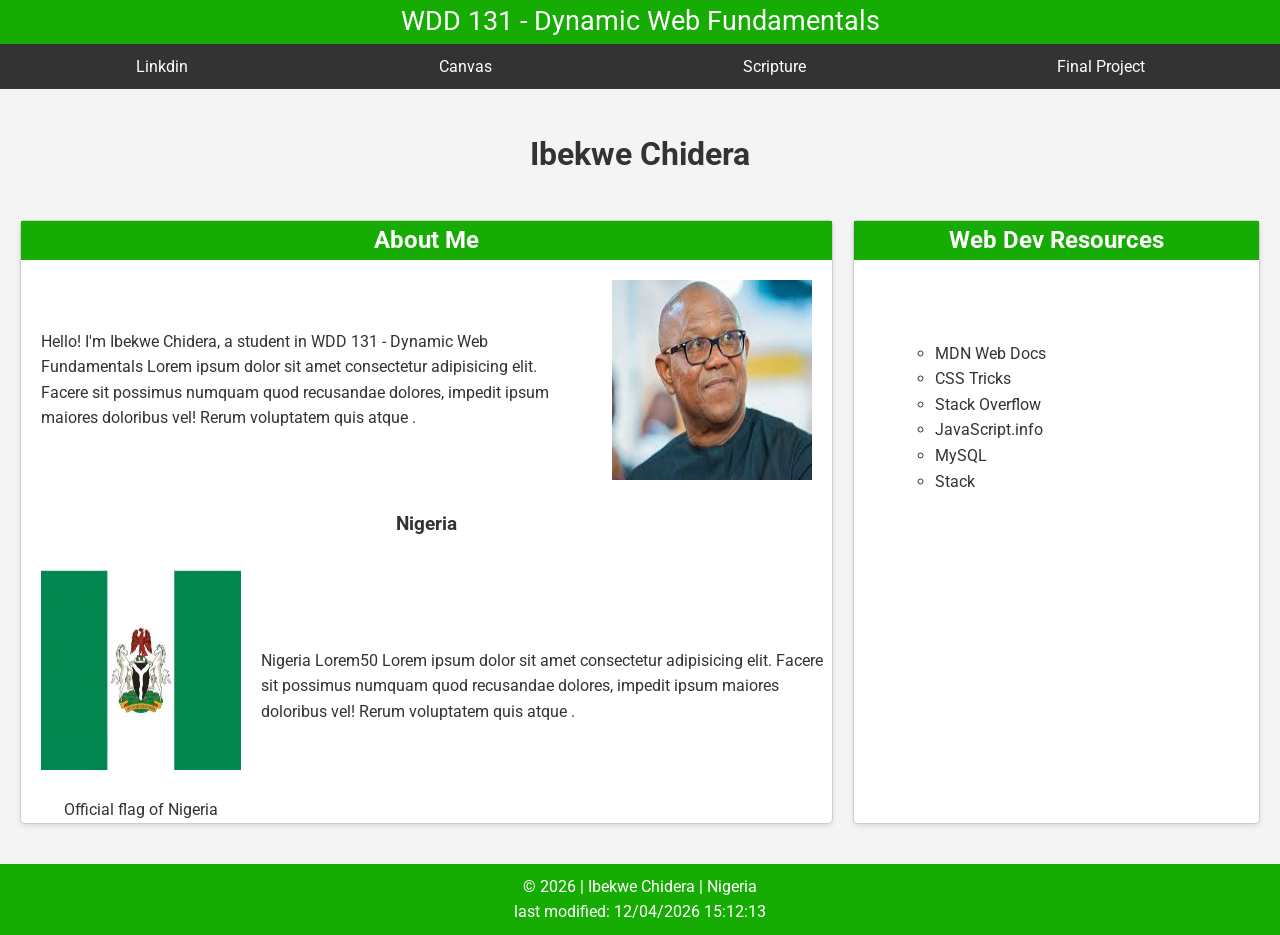
<file: index.html>
<!DOCTYPE html>
<html lang="en">
<head>
    <meta charset="UTF-8">
    <meta name="viewport" content="width=device-width, initial-scale=1.0">
    <meta name="description" content="WDD 131 – Dynamic Web Fundamentals with HTML, CSS, and JavaScript - Ibekwe Chidera - This is a sample homepage.">
    <meta name="author" content="Ibekwe Chidera Kizito">
    <link rel="stylesheet" href="styles/base.css">
    <link rel="preconnect" href="https://fonts.googleapis.com">
    <link rel="preconnect" href="https://fonts.gstatic.com" crossorigin>
    <link href="https://fonts.googleapis.com/css2?family=Roboto:wght@400;700&display=swap" rel="stylesheet">
    <script src="scripts/getdates.js" defer></script>
    <title>WDD 131 - Dynamic Web Fundamentals - Ibekwe Chidera</title>
</head>
<body>
     <header>
        <span id="course-title">WDD 131 - Dynamic Web Fundamentals</span>

         <!-- navigation -->
        <nav>
            <ul>
                <li><a href="https://www.linkedin.com">Linkdin</a></li>
                <li><a href="https://www.canvas.com">Canvas</a></li>
                <li><a href="https://www.scripture.com">Scripture</a></li>
                <li><a href="https://www.scripture.com">Final Project</a></li>
            </ul>
        </nav>
     </header>

    

        <main>
            <h1>Ibekwe Chidera</h1>
              <div class="card_area">
                 <section class="card">
                    <h2>About Me</h2>
                     <div class="about_area">
                       <p>Hello! I'm Ibekwe Chidera, a student in WDD 131 - Dynamic Web Fundamentals
                        Lorem ipsum dolor sit amet consectetur adipisicing elit. Facere sit possimus numquam 
                        quod recusandae dolores, impedit ipsum maiores doloribus vel! Rerum voluptatem quis atque
                         
                        .</p>

                        <img src="images/peterobi.jpg" alt="" >    
                     </div>

                     <h3> Nigeria</h3>

                     <div class="country_area">
                        <div class="img-area">
                         <img src="images/nigeria.jpg" alt="Nigeria"> 
                         <p>Official flag of Nigeria</p>
                        </div>
                       
                        <p>Nigeria Lorem50
                            Lorem ipsum dolor sit amet consectetur adipisicing elit. Facere sit possimus numquam 
                        quod recusandae dolores, impedit ipsum maiores doloribus vel! Rerum voluptatem quis atque
                        .</p>
                     </div>
                    
                </section>
                <section class="card">
                    <h2>Web Dev Resources</h2>
                    <ul class="resources">
                        <li><a href="https://developer.mozilla.org">MDN Web Docs</a></li>
                        <li><a href="https://css-tricks.com">CSS Tricks</a></li>
                        <li><a href="https://stackoverflow.com">Stack Overflow</a></li>
                        <li><a href="https://javascript.info">JavaScript.info</a></li>
                        <li><a href="https://stackoverflow.com">MySQL</a></li>
                        <li><a href="https://stackoverflow.com">Stack </a></li>
                    </ul>
                </section>
            </div>  
        </main>

        <!-- footer -->
         <footer>
            <p>&copy; <span id="current-year">2026</span> | Ibekwe Chidera | Nigeria</p>
            <p>last modified: <span id="last-modified">2026-06-15</span></p>
        </footer>
</body>
</html>
</file>
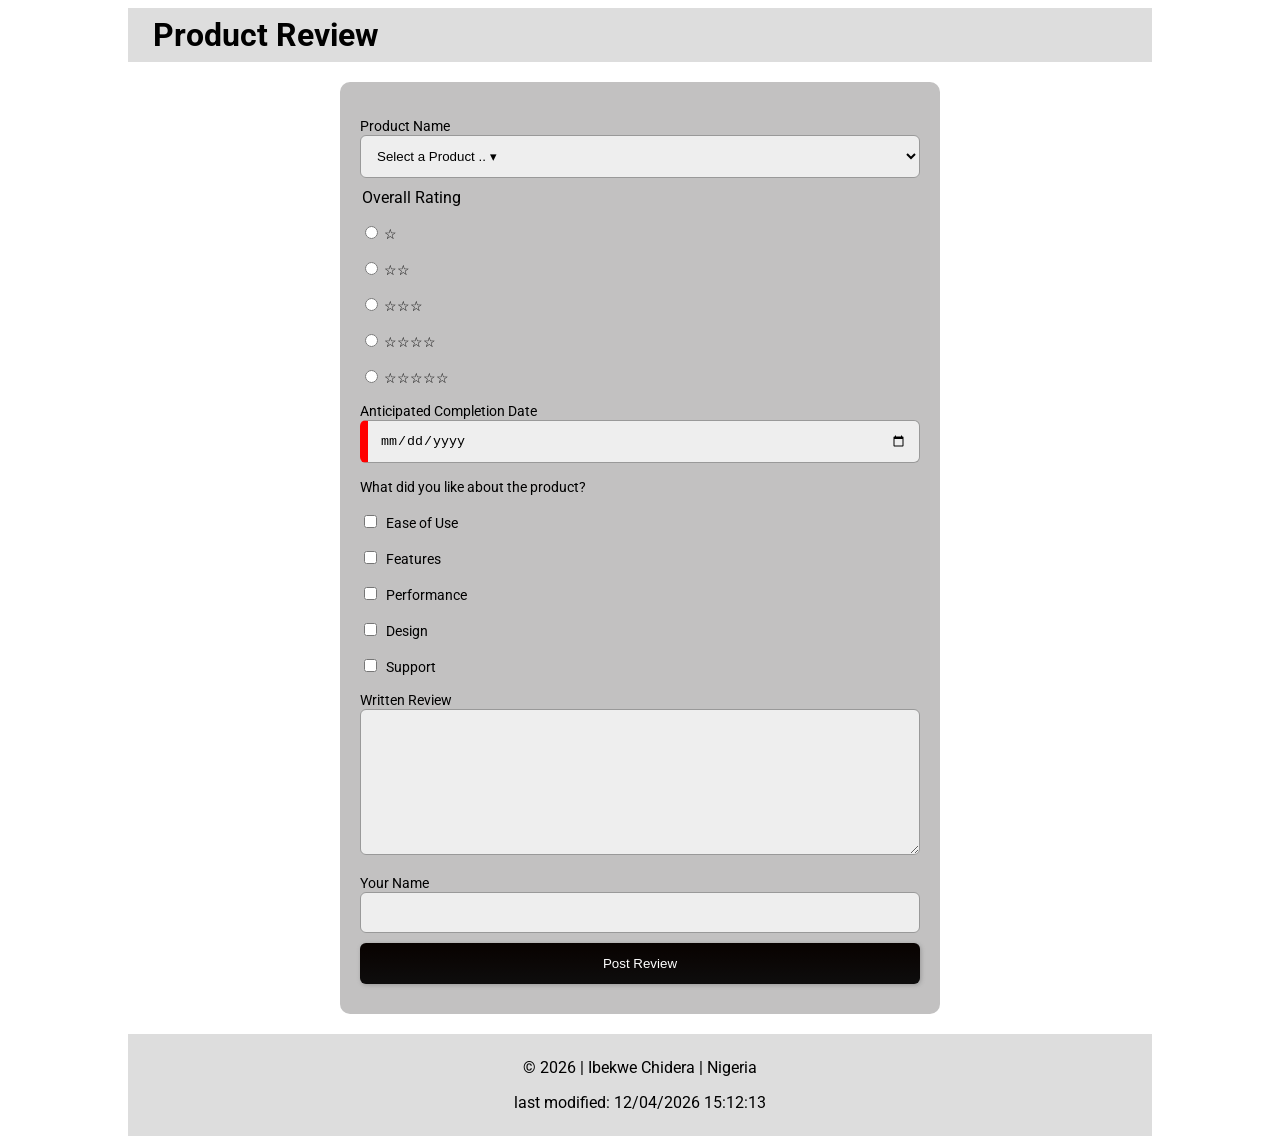
<file: form.html>
<!doctype html>
<html lang="en">

<head>
    <meta charset="UTF-8">
    <meta name="viewport" content="width=device-width, initial-scale=1.0">
    <meta name="description"
        content="WDD 131 – Dynamic form with HTML, CSS, and JavaScript - Ibekwe Chidera - This is a sample homepage.">
    <meta name="author" content="Ibekwe Chidera Kizito">
    <link href="styles/form.css" rel="stylesheet">
    <link rel="preconnect" href="https://fonts.googleapis.com">
    <link rel="preconnect" href="https://fonts.gstatic.com" crossorigin>
    <link href="https://fonts.googleapis.com/css2?family=Roboto:wght@400;700&display=swap" rel="stylesheet">
    <script src="scripts/form.js" defer></script>
    <title>WDD 131 - Dynamic form - Ibekwe Chidera</title>
    
</head>

<body>
    <!-- HEADER HERE -->
    <header>
        <h1>Product Review</h1>
    </header>

    <!-- CONTENT HERE -->
    <main>
        <form action="review.html" method="get" class="wf1">


            <div class="select-area">
                <label for="product">Product Name</label>
                <select name="product" id="product" required>
                    <option value="" disabled selected>Select a Product .. &#9662; </option>
                </select>
            </div>
            <!-- overall rating -->
            <div>
                <fieldset>
                    <legend>Overall Rating</legend>
                    <label for="star1"> <input type="radio" name="rating" value="1" id="star1" required>&star;</label>
                    <label for="star2"> <input type="radio" name="rating" value="2" id="star2" required>&star;&star;</label>
                    <label for="star3"> <input type="radio" name="rating" value="3" id="star3"
                            required>&star;&star;&star;</label>
                    <label for="star4"> <input type="radio" name="rating" value="4" id="star4"
                            required>&star;&star;&star;&star;</label>
                    <label for="star5"> <input type="radio" name="rating" value="5" id="star5"
                            required>&star;&star;&star;&star;&star;</label>
                </fieldset>
            </div>
            <!-- Date -->
            <div class="date">
                <label for="completeDate">Anticipated Completion Date</label>
                <input type="date" name="completeDate" id="completeDate" required>
            </div>

            <!-- Checkbox area -->
            <div class="checkbox-area">
                <label for="like1">What did you like about the product?</label>
                <label for="like1"> <input type="checkbox" name="like" value="1" id="like1"> Ease of Use</label>
                <label for="like2"> <input type="checkbox" name="like" value="2" id="like2"> Features</label>
                <label for="like3"> <input type="checkbox" name="like" value="3" id="like3"> Performance</label>
                <label for="like4"> <input type="checkbox" name="like" value="4" id="like4"> Design</label>
                <label for="like5"> <input type="checkbox" name="like" value="5" id="like5"> Support</label>
            </div>
            <!-- Textarea area -->
            <div class="textarea-area">
                <label for="comments">Written Review</label>
                <textarea name="comments" id="comments"  rows="8" ></textarea>
            </div>

            <!-- user name -->
            <div class="user-name">
                <label for="userName">Your Name</label>
                <input type="text" name="userName" id="userName" >
            </div>
            <!-- submit button -->
            <input type="submit" value="Post Review" class="submit-btn">


        </form>
    </main>

    <!-- footer -->
    <footer>
        <p>&copy; <span id="current-year">2026</span> | Ibekwe Chidera | Nigeria</p>
        <p>last modified: <span id="last-modified">2026-06-15</span></p>
    </footer>
</body>

</html>
</file>
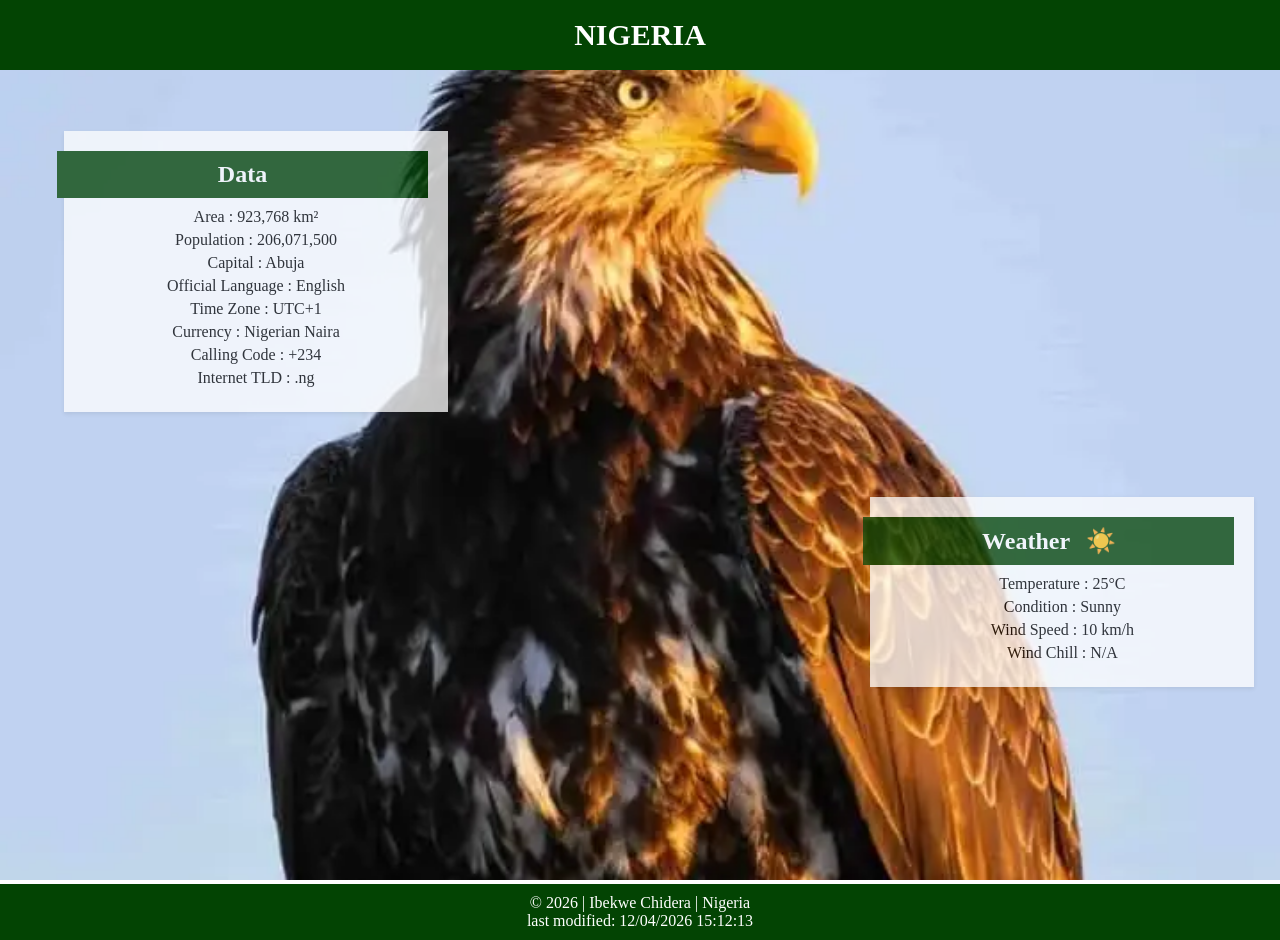
<file: place.html>
<!DOCTYPE html>
<html lang="en">
<head>
    <meta charset="UTF-8">
    <meta name="viewport" content="width=device-width, initial-scale=1.0">
    <meta name="description" content="WDD 131 – Dynamic Web Fundamentals with HTML, CSS, and JavaScript - Ibekwe Chidera - This is a place homepage.">
    <meta name="author" content="Ibekwe Chidera Kizito">
    <link rel="stylesheet" href="styles/place.css">
    <link rel="preconnect" href="https://fonts.googleapis.com">
    <link rel="preconnect" href="https://fonts.gstatic.com" crossorigin>
    <link href="https://fonts.googleapis.com/css2?family=Roboto:wght@400;700&display=swap" rel="stylesheet">
    <script src="scripts/place.js" defer></script>
    <title>WDD 131 - Places - Ibekwe Chidera</title>
</head>
<body>
    <!-- Place title  -->
    <header> 
        <span>NIGERIA</span>      
    </header>

    <!-- large image container with content card -->
    <main>
        <div class="image-container">
            <img src="images/neweagle.webp" alt="eagle" class="hero" 
            srcset="images/neweagle.webp 480w,
                    images/neweagle.webp 760w,
                   images/neweagle.webp 1000w" sizes="100vw">
              <div class="content-area"> 
                    <div class="content-card">
                        <h2 class="content-title">Data</h2>
                      <ul>
                        <li>Area : 923,768 km²</li>
                        <li>Population : 206,071,500</li>
                        <li>Capital : Abuja</li>
                        <li>Official Language : English</li>
                        <li>Time Zone : UTC+1</li>
                        <li>Currency : Nigerian Naira</li>
                        <li>Calling Code : +234</li>
                        <li>Internet TLD : .ng</li>
                      </ul>
                    </div>
                
                    <div class="content-card-2">
                        <h1 class="content-title">Weather  </h1>
                        <svg xmlns="http://www.w3.org/2000/svg" height="48px" viewBox="0 -960 960 960" width="48px" fill="#FFFF55"><path d="M490-286q81 0 138-57t57-138q0-81-57-138t-138-57q-20 0-40 4.5T411-658q52 24 83 72t31 105q0 57-31 105t-83 73q19 8 39 12.5t40 4.5Zm-9 257L346-160H160v-186L26-480l134-134v-186h186l135-134 133 134h186v186l134 134-134 134v186H614L481-29Zm0-84 108-107h151v-151l109-109-109-109v-151H589L481-849 371-740H220v151L111-480l109 109v151h150l111 107Zm0-368Z"/></svg>
                       <ul>
                        <li>Temperature : 25°C</li>
                        <li>Condition : Sunny</li>
                        <li>Wind Speed : 10 km/h</li>
                        <li >Wind Chill : <span id="windchill">  20°C</span></li>
                      </ul>
                    </div>
              </div>
        </div>
    </main>

   <!-- footer -->
         <footer>
            <p>&copy; <span id="current-year">2026</span> | Ibekwe Chidera | Nigeria</p>
            <p>last modified: <span id="last-modified">2026-06-15</span></p>
        </footer>
</body>
</html>
</file>
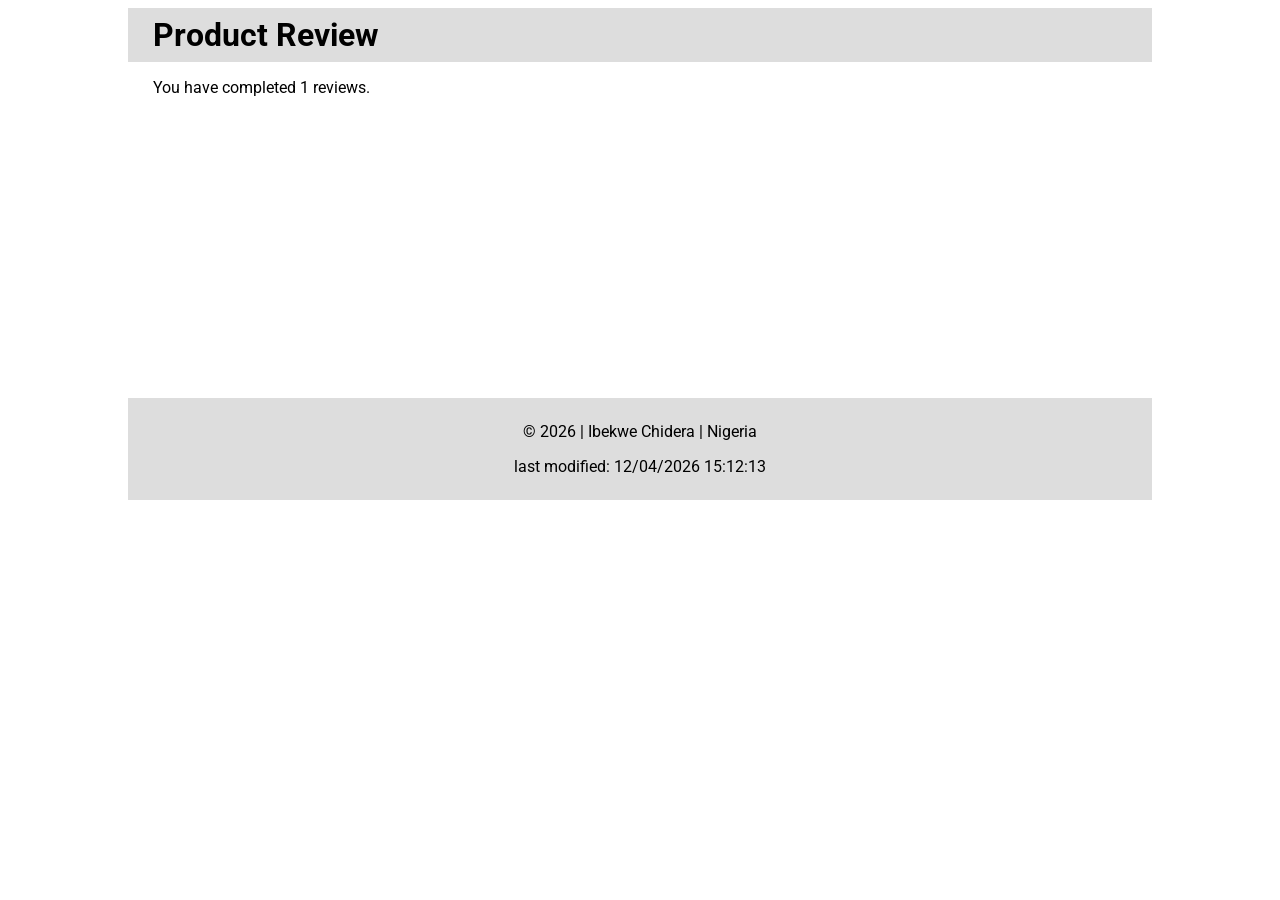
<file: review.html>
<!doctype html>
<html lang="en">

<head>
    <meta charset="UTF-8">
    <meta name="viewport" content="width=device-width, initial-scale=1.0">
    <meta name="description"
        content="WDD 131 – review form with HTML, CSS, and JavaScript - Ibekwe Chidera - This is a sample homepage.">
    <meta name="author" content="Ibekwe Chidera Kizito">
    <link rel="preconnect" href="https://fonts.googleapis.com">
    <link rel="preconnect" href="https://fonts.gstatic.com" crossorigin>
    <link href="https://fonts.googleapis.com/css2?family=Roboto:wght@400;700&display=swap" rel="stylesheet">
    <script src="scripts/form.js" defer></script>
    <title>WDD 131 - review form - Ibekwe Chidera</title>
    <link href="styles/form.css" rel="stylesheet">

</head>

<body>
    <!-- HEADER HERE -->
    <header>
        <h1>Product Review</h1>
    </header>

    <!-- CONTENT HERE -->
    <main>
        <p>You have completed
            <span id="reviewCount"></span>
            reviews.
        </p>
    </main>

    <!-- footer -->
    <footer>
        <p>&copy; <span id="current-year">2026</span> | Ibekwe Chidera | Nigeria</p>
        <p>last modified: <span id="last-modified">2026-06-15</span></p>
    </footer>
</body>

</html>
</file>
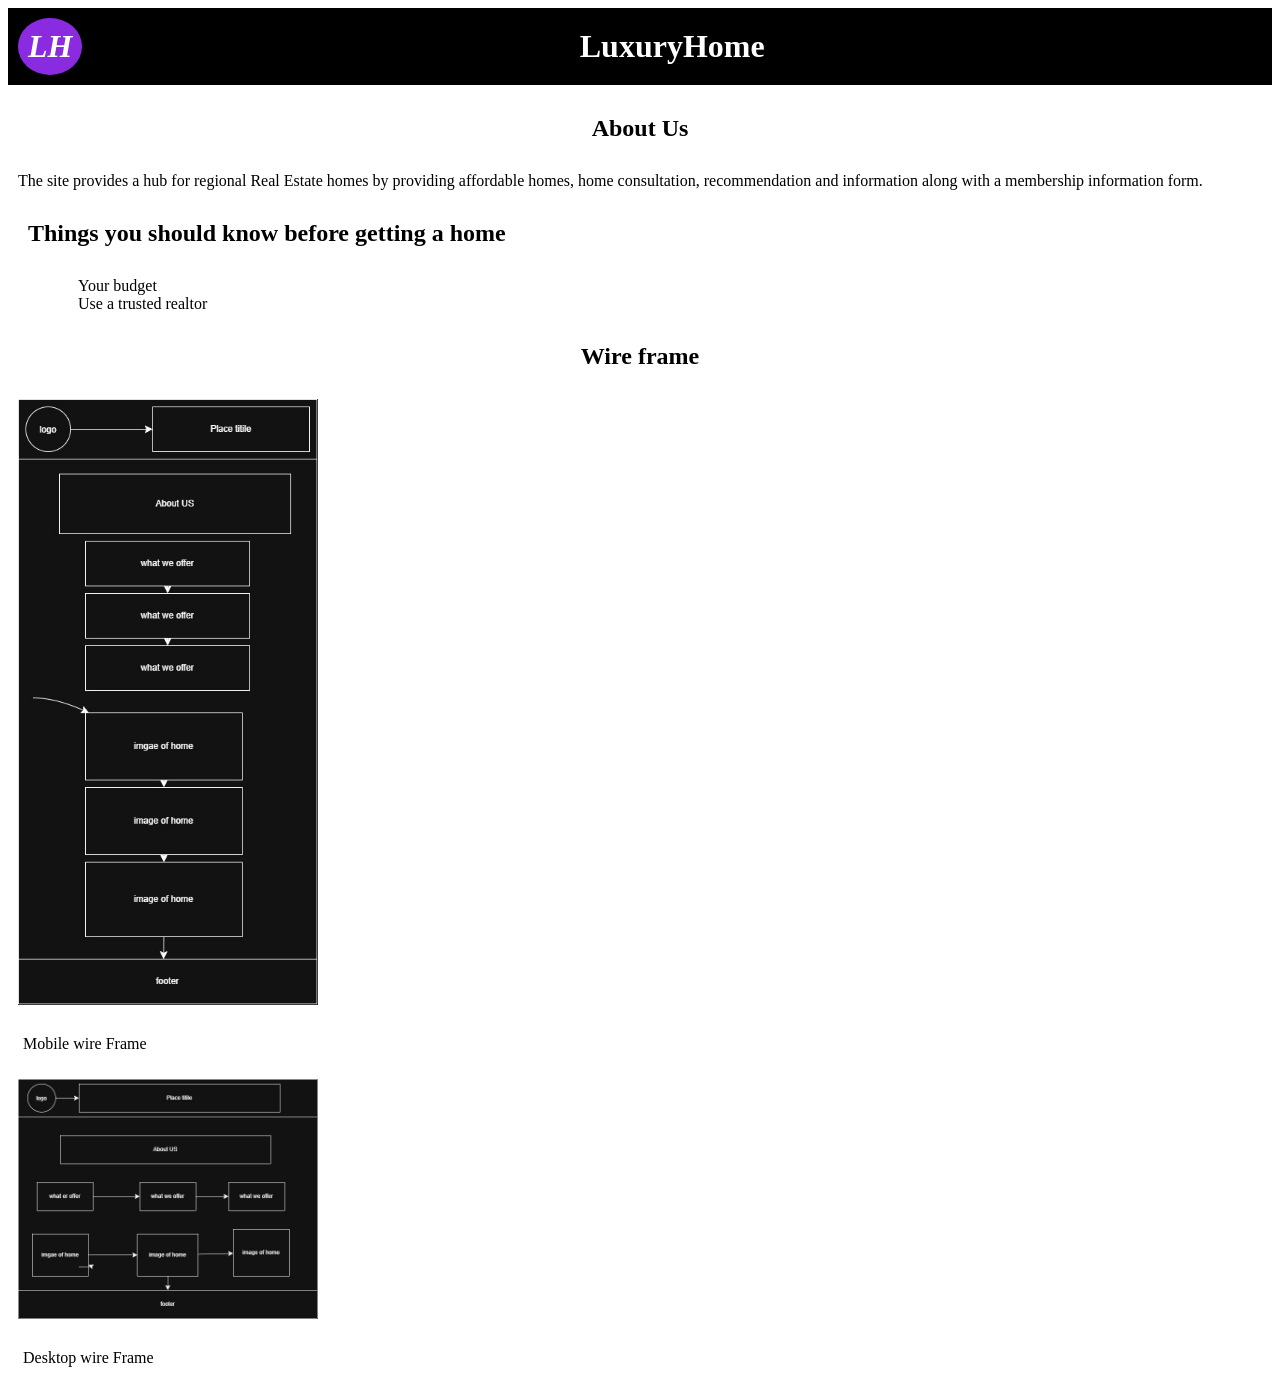
<file: siteplan.html>
<!DOCTYPE html>
<html lang="en">

<head>
    <meta charset="UTF-8">
    <meta name="viewport" content="width=device-width, initial-scale=1.0">
    <meta name="description"
        content="WDD 131 – Dynamic Web Fundamentals with HTML, CSS, and JavaScript - Ibekwe Chidera - This is a temple homepage.">
    <meta name="author" content="Ibekwe Chidera Kizito">
    <link rel="stylesheet" href="styles/siteplan.css">
    <link rel="preconnect" href="https://fonts.googleapis.com">
    <link rel="preconnect" href="https://fonts.gstatic.com" crossorigin>
    <link href="https://fonts.googleapis.com/css2?family=Roboto:wght@400;700&display=swap" rel="stylesheet">
    <script src="scripts/filtered-temples.js" defer></script>
    <title>WDD 131 - Siteplan - Ibekwe Chidera</title>
</head>

<body>
    <header>
        <span class="logo">LH</span>
        <h1 class="">LuxuryHome</h1>
    </header>

    <main>
        <!-- site descriptton -->
        <h2>About Us</h2>
        <p>The site provides a hub for regional Real Estate homes by providing
            affordable homes, home consultation, recommendation and
            information along with a membership information form. </p>

        <section>
            <h2>Things you should know before getting a home</h2>
            <ul>
                <li>Your budget</li>
                <li>Use a trusted realtor</li>
                
            </ul>
        </section>


        <!-- IMAGE WIRE FRAME -->
        <div class=" image-area">
            <h2>Wire frame </h2>
            <img src="project/images/mobileview.jpg" alt="">
            <p>Mobile wire Frame</p>
            <img src="project/images/desktopview.jpg" alt="">
            <p>Desktop wire Frame</p>

        </div>

    </main>

</body>

</html>
</file>
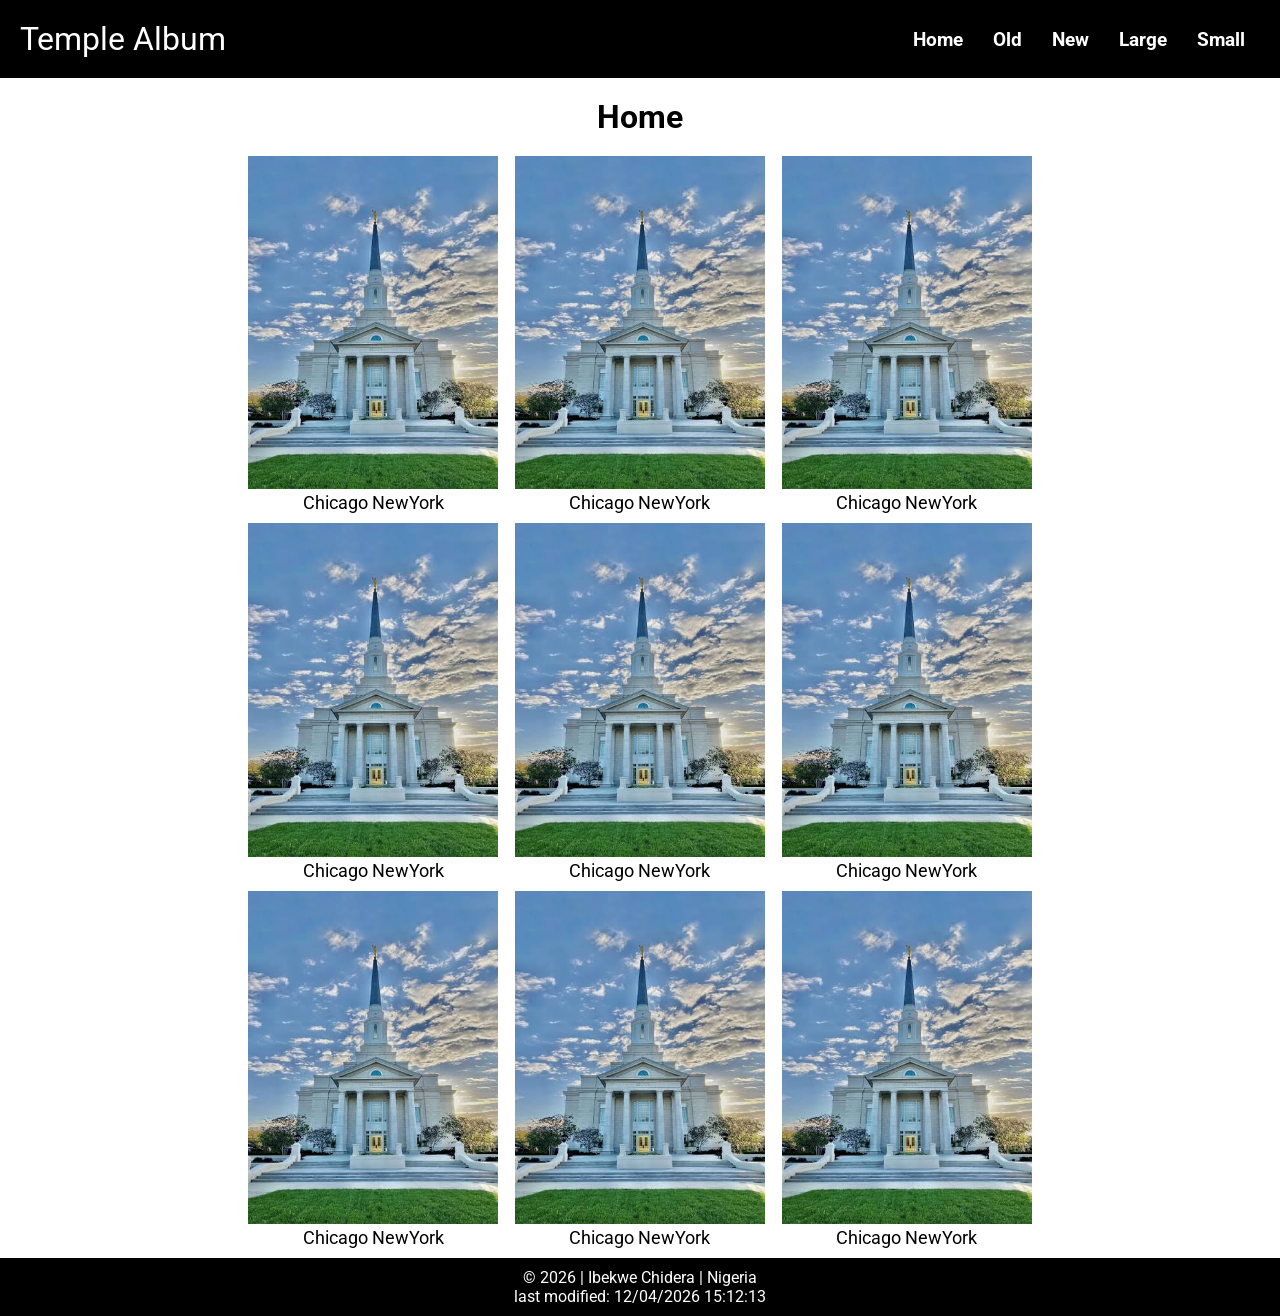
<file: temples.html>
<!DOCTYPE html>
<html lang="en">
<head>
    <meta charset="UTF-8">
    <meta name="viewport" content="width=device-width, initial-scale=1.0">
    <meta name="description" content="WDD 131 – Dynamic Web Fundamentals with HTML, CSS, and JavaScript - Ibekwe Chidera - This is a temple homepage.">
    <meta name="author" content="Ibekwe Chidera Kizito">
    <link rel="stylesheet" href="styles/temples.css">
    <link rel="stylesheet" href="styles/temples-large.css">
    <link rel="preconnect" href="https://fonts.googleapis.com">
    <link rel="preconnect" href="https://fonts.gstatic.com" crossorigin>
    <link href="https://fonts.googleapis.com/css2?family=Roboto:wght@400;700&display=swap" rel="stylesheet">
    <script src="scripts/temples.js" defer></script>
    <title>WDD 131 - Temples - Ibekwe Chidera</title>
</head>
<body>
    <header> 
        <span>Temple Album</span>
           <a id="menu" href="#"> &#9776;</a>
            <nav>
                <a href="index.html">Home</a>
                <a href="temples.html">Old</a>
                <a href="https://www.linkedin.com">New </a>
                <a href="https://www.canvas.com">Large</a>
                <a href="https://www.scripture.com">Small</a>
            </nav>
    </header>

    <!-- main content -->
     <main>
        <h1>Home</h1>

        <div class="image_area">
            <figure>
               <img src="images/temple.jpg" alt="Temple 1">
               <figcaption>Chicago NewYork</figcaption>
            </figure>
            <figure>
               <img src="images/temple.jpg" alt="Temple 1">
               <figcaption>Chicago NewYork</figcaption>
            </figure>
            <figure>
               <img src="images/temple.jpg" alt="Temple 1">
               <figcaption>Chicago NewYork</figcaption>
            </figure>
            <figure>
               <img src="images/temple.jpg" alt="Temple 1">
               <figcaption>Chicago NewYork</figcaption>
            </figure>
            <figure>
               <img src="images/temple.jpg" alt="Temple 1">
               <figcaption>Chicago NewYork</figcaption>
            </figure>
            <figure>
               <img src="images/temple.jpg" alt="Temple 1">
               <figcaption>Chicago NewYork</figcaption>
            </figure>
            <figure>
               <img src="images/temple.jpg" alt="Temple 1">
               <figcaption>Chicago NewYork</figcaption>
            </figure>
            <figure>
               <img src="images/temple.jpg" alt="Temple 1">
               <figcaption>Chicago NewYork</figcaption>
            </figure>
            <figure>
               <img src="images/temple.jpg" alt="Temple 1">
               <figcaption>Chicago NewYork</figcaption>
            </figure>
        </div>
     </main>

      <!-- footer -->
         <footer>
            <p>&copy; <span id="current-year">2026</span> | Ibekwe Chidera | Nigeria</p>
            <p>last modified: <span id="last-modified">2026-06-15</span></p>
        </footer>
</body>
</html>
</file>
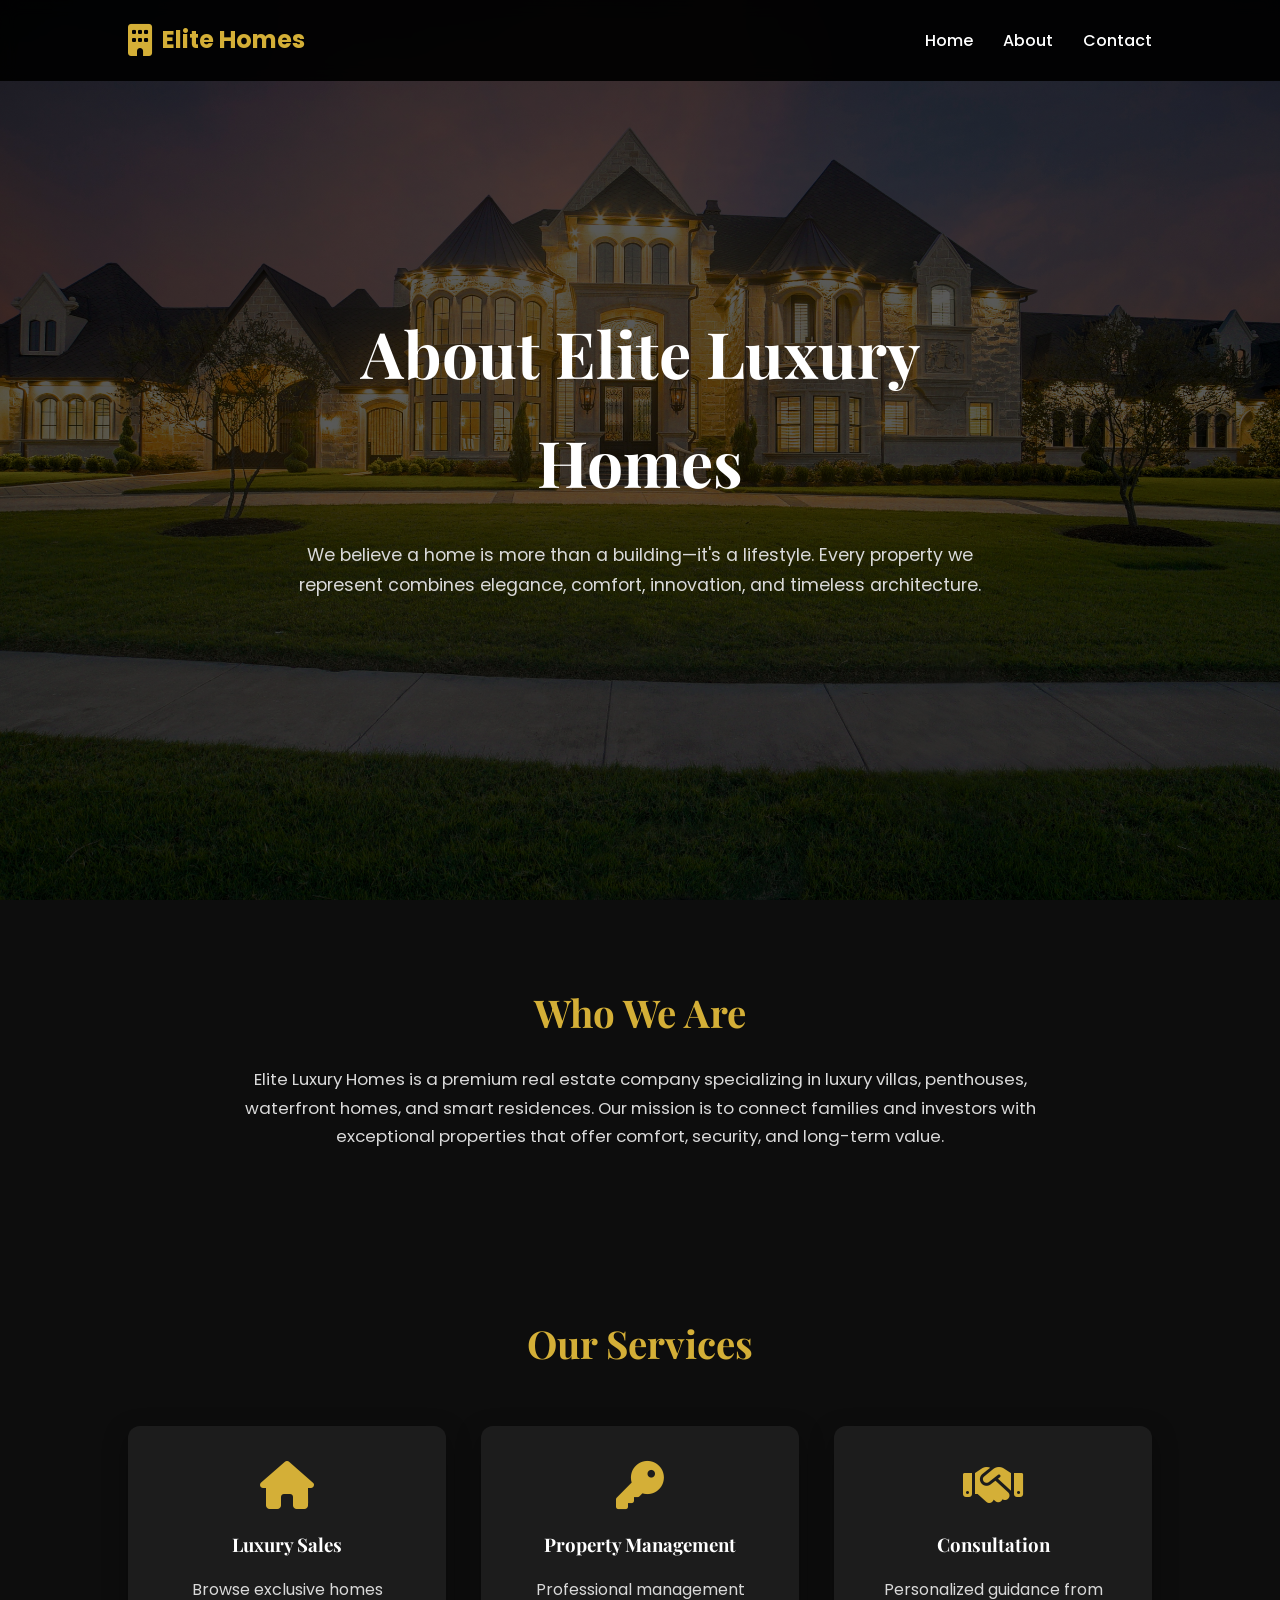
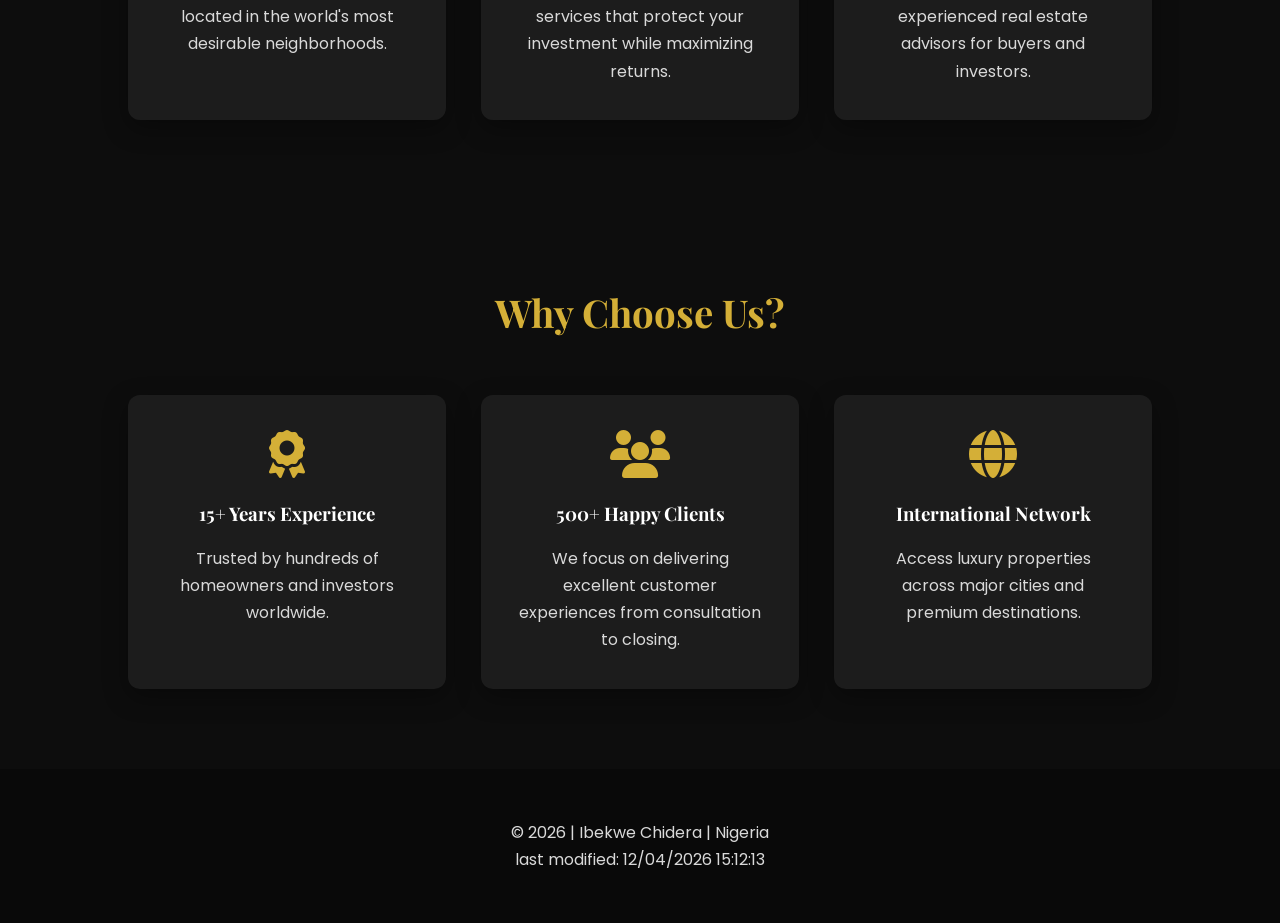
<file: project/about.html>
<!DOCTYPE html>
<html lang="en">

<head>
    <meta charset="UTF-8">
    <meta name="viewport" content="width=device-width, initial-scale=1.0">
    <meta name="description"
        content="Elite Luxury Homes - Experience elegant living with our premium luxury homes - Ibekwe Chidera Kizito">
    <meta name="author" content="Ibekwe Chidera Kizito">
    <title> WDD 131 - About Elite Luxury Homes - Ibekwe Chidera Kizito</title>
    <!-- Google Fonts -->
    <link rel="preconnect" href="https://fonts.googleapis.com">
    <link rel="preconnect" href="https://fonts.gstatic.com" crossorigin>
    <link
        href="https://fonts.googleapis.com/css2?family=Playfair+Display:wght@600;700&family=Poppins:wght@300;400;500;600&display=swap"
        rel="stylesheet">
    <!-- CSS -->
    <link rel="stylesheet" href="luxury.css">
    <!-- Font Awesome -->
    <link rel="stylesheet" href="https://cdnjs.cloudflare.com/ajax/libs/font-awesome/6.7.1/css/all.min.css">
</head>

<body>

  <header>
        <nav class="navbar">

                <div class="logo">
                    <i class="fa-solid fa-building"></i>
                    <span>Elite Homes</span>
                </div>

                <div class="hamburger" id="hamburger">
                    <i class="fa-solid fa-bars"></i>
                </div>

                <ul class="nav-links" id="navLinks">

                    <li><a href="luxury.html">Home</a></li>

                    <li><a href="about.html">About</a></li>

                    <li><a href="contact.html">Contact</a></li>

                </ul>

            </nav>
    </header>

    <main>

        <section class="hero">

            <div class="hero-content">

                <h1>About Elite Luxury Homes</h1>

                <p>
                    We believe a home is more than a building—it's a lifestyle.
                    Every property we represent combines elegance, comfort,
                    innovation, and timeless architecture.
                </p>

            </div>

        </section>

        <section class="about">

            <h2>Who We Are</h2>

            <p>

                Elite Luxury Homes is a premium real estate company specializing in
                luxury villas, penthouses, waterfront homes, and smart residences.
                Our mission is to connect families and investors with exceptional
                properties that offer comfort, security, and long-term value.

            </p>

        </section>

        <section class="services">

            <h2>Our Services</h2>

            <div class="service-container">

                <article class="card">

                    <i class="fa-solid fa-house"></i>

                    <h3>Luxury Sales</h3>

                    <p>

                        Browse exclusive homes located in the world's most desirable
                        neighborhoods.

                    </p>

                </article>

                <article class="card">

                    <i class="fa-solid fa-key"></i>

                    <h3>Property Management</h3>

                    <p>

                        Professional management services that protect your investment
                        while maximizing returns.

                    </p>

                </article>

                <article class="card">

                    <i class="fa-solid fa-handshake"></i>

                    <h3>Consultation</h3>

                    <p>

                        Personalized guidance from experienced real estate advisors
                        for buyers and investors.

                    </p>

                </article>

            </div>

        </section>

        <section class="services">

            <h2>Why Choose Us?</h2>

            <div class="service-container">

                <article class="card">

                    <i class="fa-solid fa-award"></i>

                    <h3>15+ Years Experience</h3>

                    <p>

                        Trusted by hundreds of homeowners and investors worldwide.

                    </p>

                </article>

                <article class="card">

                    <i class="fa-solid fa-users"></i>

                    <h3>500+ Happy Clients</h3>

                    <p>

                        We focus on delivering excellent customer experiences from
                        consultation to closing.

                    </p>

                </article>

                <article class="card">

                    <i class="fa-solid fa-globe"></i>

                    <h3>International Network</h3>

                    <p>

                        Access luxury properties across major cities and premium
                        destinations.

                    </p>

                </article>

            </div>

        </section>



    </main>

    <footer>
        <p>&copy; <span id="current-year">2026</span> | Ibekwe Chidera | Nigeria</p>
        <p>last modified: <span id="last-modified">2026-06-18</span></p>
    </footer>


    <script src="script.js"></script>

</body>

</html>
</file>
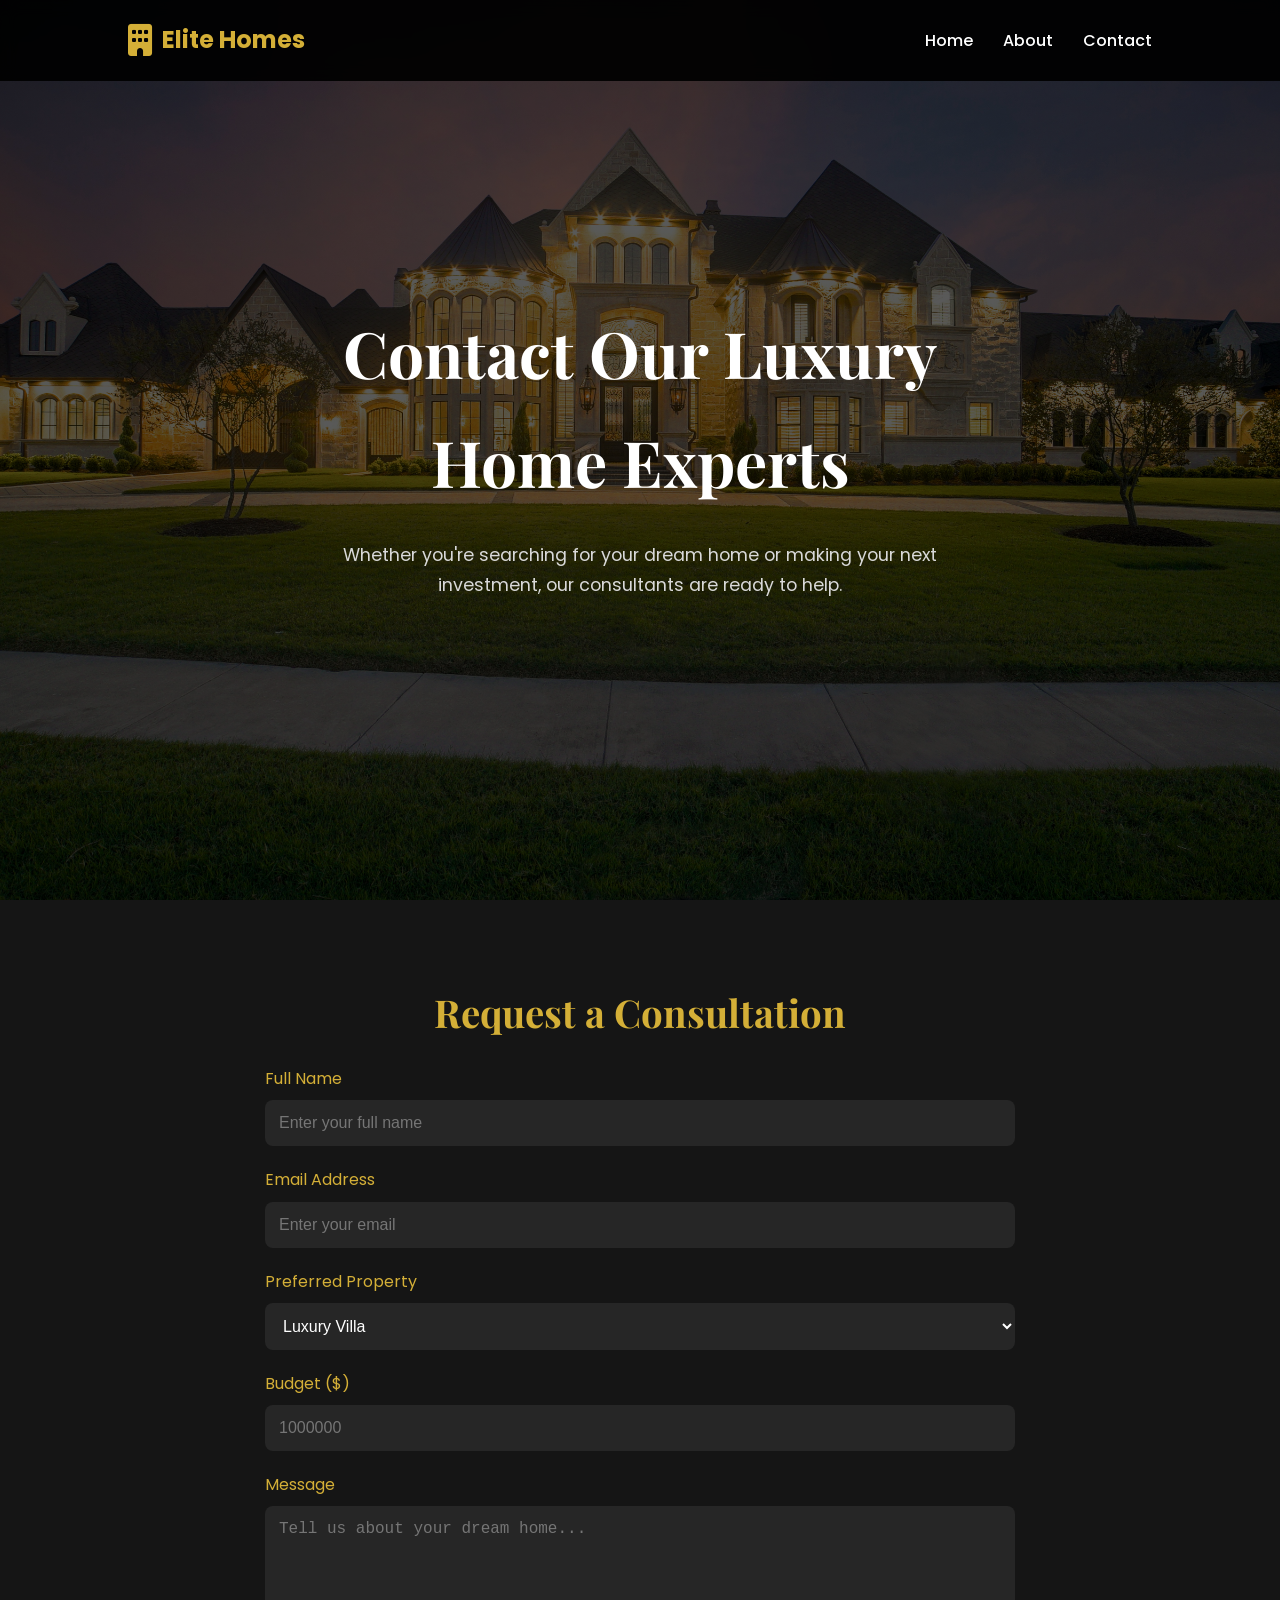
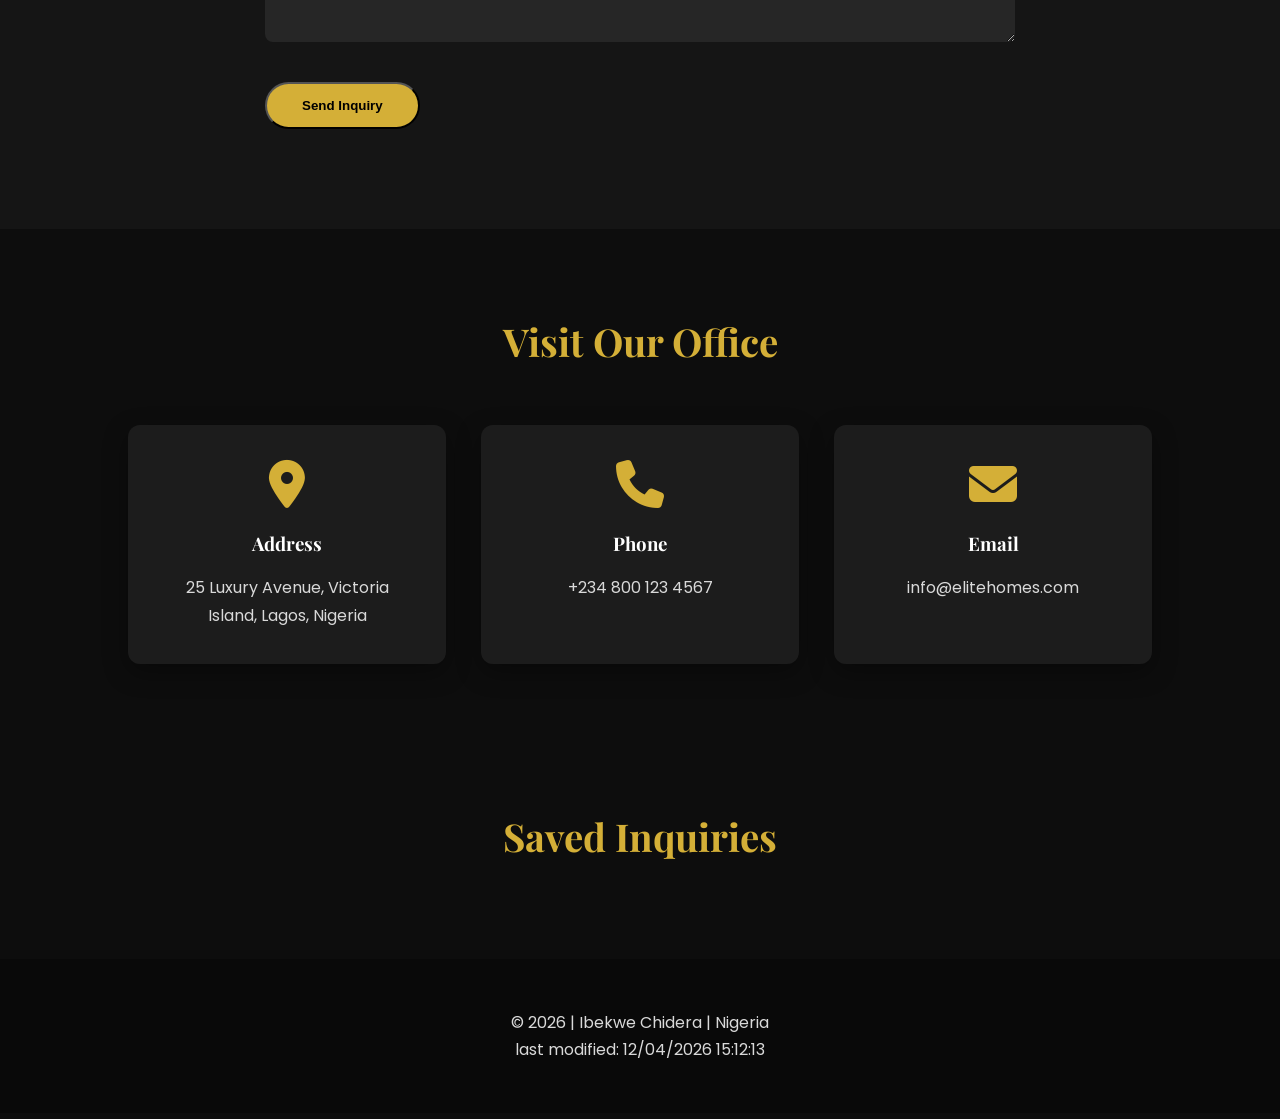
<file: project/contact.html>
<!DOCTYPE html>
<html lang="en">

<head>
    <meta charset="UTF-8">
    <meta name="viewport" content="width=device-width, initial-scale=1.0">
    <meta name="description"
        content="Elite Luxury Homes - Experience elegant living with our premium luxury homes - Ibekwe Chidera Kizito">
    <meta name="author" content="Ibekwe Chidera Kizito">
    <title> WDD 131 - Contact Elite Luxury Homes - Ibekwe Chidera Kizito</title>
    <!-- Google Fonts -->
    <link rel="preconnect" href="https://fonts.googleapis.com">
    <link rel="preconnect" href="https://fonts.gstatic.com" crossorigin>
    <link
        href="https://fonts.googleapis.com/css2?family=Playfair+Display:wght@600;700&family=Poppins:wght@300;400;500;600&display=swap"
        rel="stylesheet">
    <!-- CSS -->
    <link rel="stylesheet" href="luxury.css">
    <!-- Font Awesome -->
    <link rel="stylesheet" href="https://cdnjs.cloudflare.com/ajax/libs/font-awesome/6.7.1/css/all.min.css">
</head>

<body>
<header>
        <nav class="navbar">

                <div class="logo">
                    <i class="fa-solid fa-building"></i>
                    <span>Elite Homes</span>
                </div>

                <div class="hamburger" id="hamburger">
                    <i class="fa-solid fa-bars"></i>
                </div>

                <ul class="nav-links" id="navLinks">

                    <li><a href="luxury.html">Home</a></li>

                    <li><a href="about.html">About</a></li>

                    <li><a href="contact.html">Contact</a></li>

                </ul>

            </nav>
    </header>

    <main>

        <!-- Hero -->

        <section class="hero">

            <div class="hero-content">

                <h1>Contact Our Luxury Home Experts</h1>

                <p>

                    Whether you're searching for your dream home or making your next
                    investment, our consultants are ready to help.

                </p>

            </div>

        </section>

        <!-- Gallery -->


        <!-- Contact -->

        <section class="contact">

            <h2>Request a Consultation</h2>

            <p id="welcomeMessage"></p>

            <form id="contactForm">

                <div class="input-group">

                    <label for="name">Full Name</label>

                    <input type="text" id="name" required placeholder="Enter your full name">

                </div>

                <div class="input-group">

                    <label for="email">Email Address</label>

                    <input type="email" id="email" required placeholder="Enter your email">

                </div>

                <div class="input-group">

                    <label for="homeType">

                        Preferred Property

                    </label>

                    <select id="homeType">

                        <option value="Luxury Villa">Luxury Villa</option>

                        <option value="Penthouse">Penthouse</option>

                        <option value="Beach House">Beach House</option>

                        <option value="Smart Home">Smart Home</option>

                    </select>

                </div>

                <div class="input-group">

                    <label for="budget">

                        Budget ($)

                    </label>

                    <input type="number" id="budget" required placeholder="1000000">

                </div>

                <div class="input-group">

                    <label for="message">

                        Message

                    </label>

                    <textarea id="message" rows="6" required placeholder="Tell us about your dream home..."></textarea>

                </div>

                <button class="btn" type="submit">

                    Send Inquiry

                </button>

            </form>

            <p id="statusMessage"></p>

        </section>

        <!-- Office -->

        <section class="services">

            <h2>Visit Our Office</h2>

            <div class="service-container">

                <article class="card">

                    <i class="fa-solid fa-location-dot"></i>

                    <h3>Address</h3>

                    <p>

                        25 Luxury Avenue,
                        Victoria Island,
                        Lagos, Nigeria

                    </p>

                </article>

                <article class="card">

                    <i class="fa-solid fa-phone"></i>

                    <h3>Phone</h3>

                    <p>

                        +234 800 123 4567

                    </p>

                </article>

                <article class="card">

                    <i class="fa-solid fa-envelope"></i>

                    <h3>Email</h3>

                    <p>

                        info@elitehomes.com

                    </p>

                </article>

            </div>

        </section>

    </main>
     
    <section class="inquiries">

        <h2>Saved Inquiries</h2>

        <ul id="inquiryList"></ul>

   </section>
    <footer>
        <p>&copy; <span id="current-year">2026</span> | Ibekwe Chidera | Nigeria</p>
         <p>last modified: <span id="last-modified">2026-06-18</span></p>
    </footer>

    <button id="topBtn">

        <i class="fa-solid fa-arrow-up"></i>

    </button>

    <script src="script.js"></script>

</body>

</html>
</file>
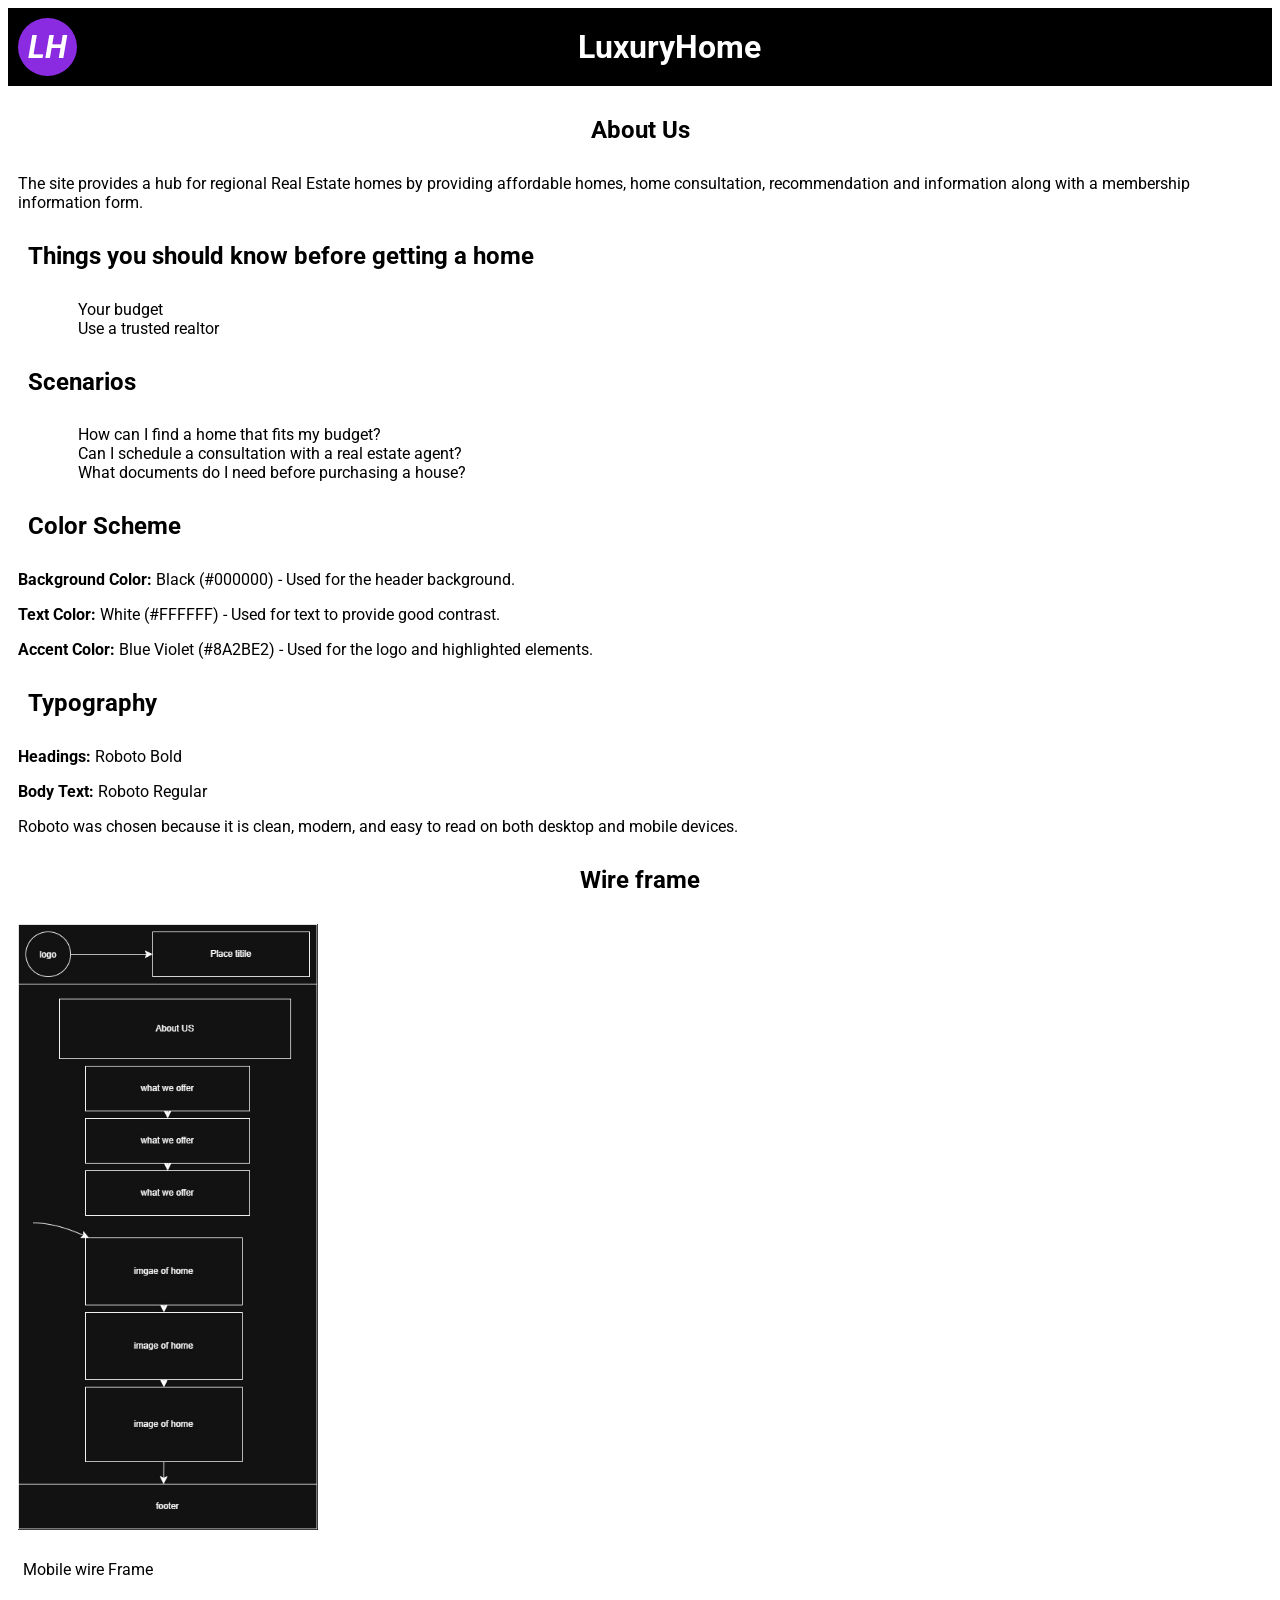
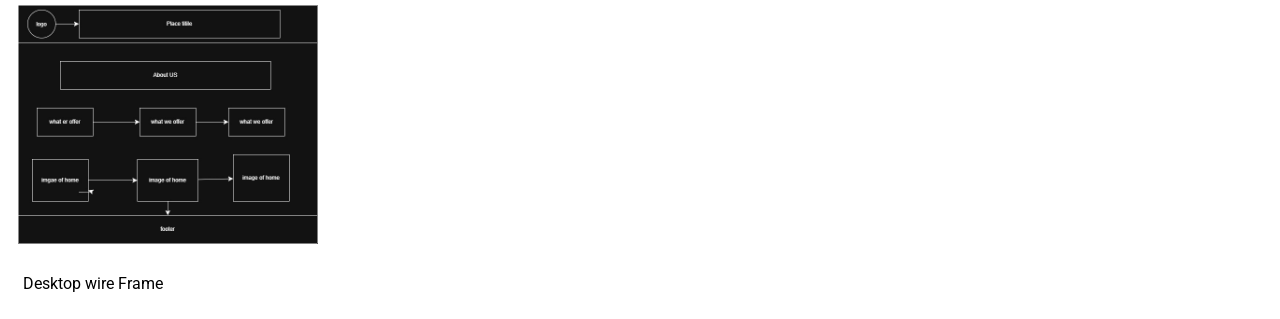
<file: project/siteplan.html>
<!DOCTYPE html>
<html lang="en">

<head>
    <meta charset="UTF-8">
    <meta name="viewport" content="width=device-width, initial-scale=1.0">
    <meta name="description"
        content="WDD 131 – Dynamic Web Fundamentals with HTML, CSS, and JavaScript - Ibekwe Chidera - This is a temple homepage.">
    <meta name="author" content="Ibekwe Chidera Kizito">
    <link rel="stylesheet" href="siteplan.css">
    <link rel="preconnect" href="https://fonts.googleapis.com">
    <link rel="preconnect" href="https://fonts.gstatic.com" crossorigin>
    <link href="https://fonts.googleapis.com/css2?family=Roboto:wght@400;700&display=swap" rel="stylesheet">
    <title>WDD 131 - Siteplan - Ibekwe Chidera</title>
</head>

<body>
    <header>
        <span class="logo">LH</span>
        <h1 class="">LuxuryHome</h1>
    </header>

    <main>
        <!-- site descriptton -->
        <h2>About Us</h2>
        <p>The site provides a hub for regional Real Estate homes by providing
            affordable homes, home consultation, recommendation and
            information along with a membership information form. </p>

        <section>
            <h2>Things you should know before getting a home</h2>
            <ul>
                <li>Your budget</li>
                <li>Use a trusted realtor</li>

            </ul>
        </section>

        <section>
            <h2>Scenarios</h2>
            <ul>
                <li>How can I find a home that fits my budget?</li>
                <li>Can I schedule a consultation with a real estate agent?</li>
                <li>What documents do I need before purchasing a house?</li>
            </ul>
        </section>

        <section>
            <h2>Color Scheme</h2>

            <p><strong>Background Color:</strong> Black (#000000) - Used for the header background.</p>

            <p><strong>Text Color:</strong> White (#FFFFFF) - Used for text to provide good contrast.</p>

            <p><strong>Accent Color:</strong> Blue Violet (#8A2BE2) - Used for the logo and highlighted elements.</p>
        </section>

        <section>
            <h2>Typography</h2>

            <p><strong>Headings:</strong> Roboto Bold</p>
            <p><strong>Body Text:</strong> Roboto Regular</p>
            <p>Roboto was chosen because it is clean, modern, and easy to read on both desktop and mobile devices.</p>
        </section>


        <!-- IMAGE WIRE FRAME -->
        <div class=" image-area">
            <h2>Wire frame </h2>
            <img src="mobile.jpg" alt="">
            <p>Mobile wire Frame</p>
            <img src="desktop.jpg" alt="">
            <p>Desktop wire Frame</p>

        </div>

    </main>

</body>

</html>
</file>
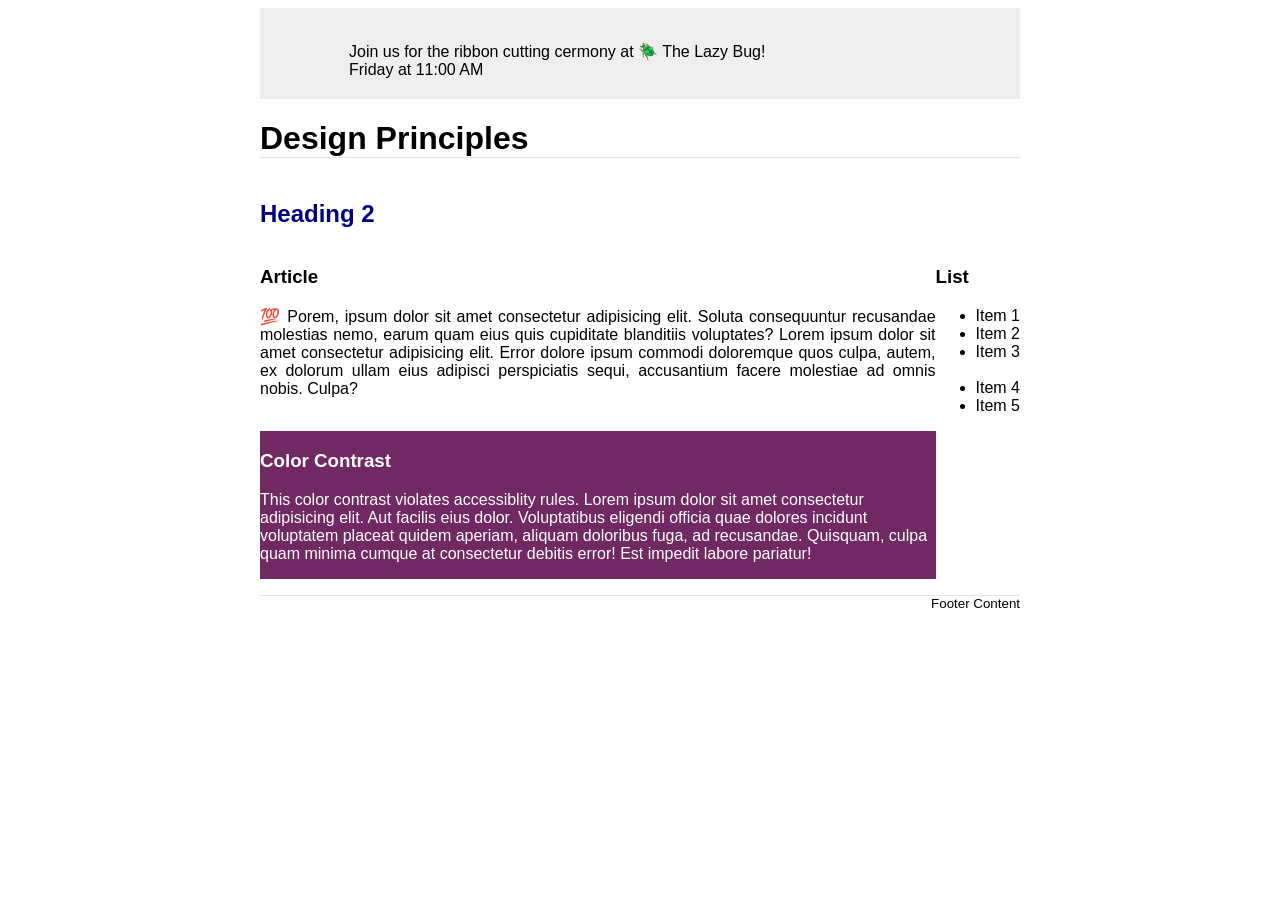
<file: week 3/design.html>
<!DOCTYPE html>
<html lang="en">
<head>
    <meta charset="UTF-8">
    <meta name="viewport" content="width=device-width, initial-scale=1.0">
    <link rel="stylesheet" href="design.css">
    <title>Document</title>
</head>
<body>
     <header>
	<div class="banner">
		<marquee behavior="alternate" direction="right"><br>Join us for the ribbon cutting cermony at 🪲 The Lazy Bug!<br>Friday at 11:00 AM</marquee>
	</div>
	<h1>Design Principles</h1>
</header>
<main>
	<h2>Heading 2</h2>
	<section>
		<h3>Article</h3>
		<article>
			<p>💯 Porem, ipsum dolor sit amet consectetur adipisicing elit. Soluta consequuntur recusandae molestias nemo, earum quam eius quis cupiditate blanditiis voluptates? Lorem ipsum dolor sit amet consectetur adipisicing elit. Error dolore ipsum commodi doloremque quos culpa, autem, ex dolorum ullam eius adipisci perspiciatis sequi, accusantium facere molestiae ad omnis nobis. Culpa?</p>
		</article>
	</section>
	<section>
		<h3>List</h3>
		<ul>
			<li>Item 1</li>
			<li>Item 2</li>
			<li>Item 3<br><br></li>
			<li>Item 4</li>
			<li>Item 5</li>
		</ul>
	</section>
	<div class="callout">
		<h3>Color Contrast</h3>
		<p>This color contrast violates accessiblity rules. Lorem ipsum dolor sit amet consectetur adipisicing elit. Aut facilis eius dolor. Voluptatibus eligendi officia quae dolores incidunt voluptatem placeat quidem aperiam, aliquam doloribus fuga, ad recusandae. Quisquam, culpa quam minima cumque at consectetur debitis error! Est impedit labore pariatur!</p>
	</div>
</main>
<footer>
	Footer Content
</footer>
</body>
</html>
</file>
<file: styles/base.css>
*{margin: 0; 
  padding: 0; 
  box-sizing: border-box;
 }

body {
  font-family: 'Roboto', sans-serif;
  background-color: #f4f4f4;
  line-height: 1.6;
  color: #333;
}
header {
  background-color: #17ac03;
  color: #fff;
  width: 100%;
  text-align: center;
}
#course-title{
    font-size: 1.7em;
    margin-bottom: 10px;
}

nav {
  background-color: #333;
  color: #fff;
  padding: 10px;
  text-align: center;
}
li a {
  color: #fff;
  text-decoration: none;
  padding: 5px 10px;
}

li a:hover {
  background-color: #555;
  border-radius: 5px;
}
ul {
  list-style: none;
  display: flex;
  justify-content: space-around;
}

/* MAIN AREA */
h1{
    text-align: center;
    margin: 20px 0;
}
main{
   padding: 20px;  
}
/* section area */
/* grid layout make the first column bigger than the second */
.card_area {
  display: grid;
  grid-template-columns: 2fr 1fr;
  gap: 20px;
}
.card {
  background-color: #fff;
  border: 1px solid #ccc;
  border-radius: 5px;
  margin: 20px auto;
  box-shadow: 0 2px 5px rgba(0,0,0,0.1);
  width: 100%;
}

.card h3 {
  text-align: center;
  margin: 10px 0;
}

h2{
  background-color:#17ac03;
  text-align: center;
  color: #fff;
}

.about_area img{
    width: 200px;
    height: 200px;
    margin: 20px;
}
.about_area p{
    margin: 20px;
}

.about_area{
  display: flex;
  align-items: center;
}

.country_area{
    display: flex;
    align-items: center;
}

.country_area img{
    width: 200px;
    height: 200px;
    margin: 20px;
}
.img-area p{
    text-align: center;
}
.resources{
    list-style:circle;
    padding: 0;
    margin: 20%;
    display: flex;
    flex-direction: column;
}
.resources a{
    text-decoration: none;
    color: #333;
    padding: 5px 0;
   
}

footer {
  background-color: #17ac03;
  color: #fff;
  text-align: center;
  padding: 10px;
  bottom: 0;
  width: 100%;
}
</file>
<file: styles/form.css>
/* Prevent adjustments of font size after orientation changes in IE on Windows Phone and in iOS.  */
html {-webkit-text-size-adjust: 100%; -ms-text-size-adjust: 100%;}

/*----------- apply a natural box layout model to all elements --------------*/
* { -moz-box-sizing: border-box; -webkit-box-sizing: border-box; box-sizing: border-box; }


/*----------- BODY --------------*/
body {
    font-size: 16px;
    font-family: 'Roboto', sans-serif;
}


/*----------- HEADER --------------*/
header {
    padding: .5rem 2%;
    background-color: #ddd;
}
header h1 {margin: 0;}
header h2 {margin: 0; font-weight: normal;}

/*----------- MAIN --------------*/
main {
    padding: 0 2%;
    min-height: 20rem;
}


/*----------- FOOTER --------------*/
footer {
    background-color: #ddd;
    padding: .5rem 2%;
    text-align: center;
}

/* WF1 */

.wf1 label{
    display: block;
    padding-top: 1rem ;
    color: #000;
   font-size: .9rem;
}

.wf1 h2{
    padding-top: 15px ;
    color: #000;
    font-size: .9rem;
}

.wf1 input[type="text"],
.wf1 input[type="date"],
.wf1 select,
.wf1 textarea{
    width: 100%;
    border: solid 1px #999;
    border-radius: 6px;
    padding: .75rem;
    background: #eee;
}

.wf1 input[type="radio"],
.wf1 input[type="checkbox"]{
    margin-right: 6px;
}

.wf1 input[type="submit"]{
    border: none;
    background-image: linear-gradient(#080200, #0e0d0d);
    color: #fff;
    border-radius: 6px;
    padding: .8rem;
    width: 100%;
    margin: 10px 0;
    box-shadow: 1px 1px 4px #999;
}

.wf1 input:required{
     border-left: solid 8px red;
}
.wf1 input:required:valid{
     border-left: solid 8px green;
}

form{
    background-color: #c2c1c1;
    border-radius: 10px;
    padding: 20px;
    margin: 20px auto;
    max-width: 600px;
}
fieldset{
    border: none;
    padding: 0;
    margin: 10px 0 0 0;
}

@media only screen and (min-width: 35rem) {

    header, nav, main, footer {
        max-width: 64rem;
        margin:auto;
    }
     nav ul {
        display: flex;
        margin-left: 2%;
    }
    nav ul li {border: none;}
    nav ul li a{padding: .5rem 2rem;}
    nav ul li a:hover {background-color: firebrick;}

}
</file>
<file: styles/place.css>
*{
    padding: 0;
    margin: 0;
    box-sizing: border-box;
}

:root {
    --primary-color: #034403;
    --card-bg: #ffffff;
    --text-color:  #ffffff;
}

header{
    width: 100%;
    height: 70px;
    background-color: var(--primary-color);
    box-shadow: 0 2px 4px rgba(0,0,0,0.1);
    padding: 0 20px;
    text-align: center;
    display: flex;
    align-items: center;
    justify-content: center;
}

header span{
    color: white;
    font-size: 30px;
    font-weight: bolder;
}

.image-container img{
    width: 100%;
    height: 90vh;
}

.content-area{
     display:flex;
     flex-direction: column;
     align-items: center;
 }

.content-card, .content-card-2{
    width: 100%;
    position: static;
    text-align: center;
    margin-top: 0;
}
 
li{
    list-style-type: none;
    margin: 5px 0;
}


.content-card{
    padding: 20px;
    margin: 20px 0;
    box-shadow: 0 2px 4px rgba(0,0,0,0.1);
    width: 100%;
    background-color: var(--card-bg);
    opacity: 0.75;
}
.content-card-2{
    padding: 20px;
    margin: 20px 0;
    box-shadow: 0 2px 4px rgba(0,0,0,0.1);
    width: 100%;
     background-color: var(--card-bg);
    opacity: 0.75;
}

.content-title{
    background-color: var(--card-bg);
    color: black;
    font-size: 30px;
}

h1::after{
    display: none;
}

footer {
    background-color: var(--primary-color);
    color: var(--text-color);
    text-align: center;
    padding: 10px;
    bottom: 0;
    width: 100%;
    margin: 0px;
}

/* css for desktop version*/
@media (min-width:768px) {
    .image-container{
    position: relative; 
}

.img-cloud{
    width: 30px;
}

.hero{
    width: 100%;
    height: 500px;
    object-fit: cover;
}

li{
    list-style-type: none;
    margin: 5px 0;
}

.content-area{
    margin-bottom: 0;
    padding-bottom: 0;
}
.content-card{
    padding: 20px;
    margin: 20px 0;
    box-shadow: 0 2px 4px rgba(0,0,0,0.1);
    width: 30%;
    position:absolute;
    top: 5%;
    background-color: var(--card-bg);
    opacity: 0.75;
    left: 5%;
}
.content-card-2{
    padding: 20px;
    margin: 20px 0;
    box-shadow: 0 2px 4px rgba(0,0,0,0.1);
    width: 30%;
    position:absolute;
    top: 50%;
    background-color: var(--card-bg);
    opacity: 0.75;
    left: 68%;
}

.content-title{
    font-size: 24px;
    margin-bottom: 10px;
    background-color: var(--primary-color);
    color: var(--text-color);
    padding: 10px;
    margin-left: -27px;
}
h1::after {
    content: "☀️";
    display: inline-block;
    margin-left: 10px;
}
.content-card-2 svg{
  display: none;
}
}
</file>
<file: styles/siteplan.css>
header{
    background-color: black;
    color: #fff;
    padding: 10px;
    display: flex;
    align-items: center;
}
.logo{
    font-style: italic;
    font-weight: bolder;
    font-size: xx-large;
    background-color: blueviolet;
    padding: 10px;
    border-radius: 50%;
    color: white;
}
header h1{
    margin: auto;
}
main{
    padding: 0 10px;
}
main h2{
    text-align: center;
    padding: 10px;  
}

section h2{
    text-align: left;
}
ul li{
    list-style:none;
    padding: 0 20px;
}

img{
    width: 300px;
}
.image-area h2{
    text-align: center;
    padding: 10px;  
}
.image-area p{
    padding: 10px 5px;
}
</file>
<file: styles/temples.css>
#menu{
    display: block;
    font-size: 2rem;
    font-weight: 700;
    text-decoration: none;
    padding: .5rem .75rem;
    color: #fff;
}

header{
    background-color: #000;
    padding: 20px;
    align-items: center;
    justify-content: space-between;
    display: flex;
}
header span{
    font-size: 2rem;
    color: #fff;
}
nav{
    display: none;
    flex-direction: column;
}
nav.open{
    display: flex;
    position: absolute;
    top: 60px;
    right: 0;
    background-color: #000;
    width: 100%;
    text-align: center;
}

nav a{
    color: #ffffff;
    text-decoration: none;
    margin: 10px 0;
    font-size: 1.2rem;
    font-weight: 700;
}
nav a:hover{
    text-decoration: underline;
}
main{
   max-width: 800px;
   margin: auto;
}
main h1{
    text-align: center;
    margin: 20px 0;
}

.image_area{
    display: grid;
    grid-template-columns: repeat(auto-fit, minmax(250px, 1fr));
    justify-items: center;
}
figure img{
    width: 250px;
    height: auto;
     margin: 0 auto;
}

figure figcaption{
    text-align: center;
    margin-bottom: 10px;
    font-size: 1.1em;
}

footer {
  background-color: #000;
  color: #fff;
  text-align: center;
  padding: 10px;
  bottom: 0;
  width: 100%;
}
</file>
<file: styles/temples-large.css>
*{
    padding: 0;
    margin: 0;
    box-sizing: border-box;
}

/* Large Screen Styles */

@media (min-width: 768px) {
    body{
    font-family: 'Roboto', sans-serif;
   }
    #menu{
    display: none;
  }
    nav{
        display: flex;
        flex-direction: row;
    }
    nav a{
        margin: 0 15px;
    }
}
</file>
<file: project/luxury.css>
/* ===========================
   GOOGLE FONTS & RESET
=========================== */

*{
    margin:0;
    padding:0;
    box-sizing:border-box;
}

html{
    scroll-behavior:smooth;
}

body{
    font-family:'Poppins',sans-serif;
    background:#0d0d0d;
    color:#ffffff;
    line-height:1.7;
}

img{
    max-width:100%;
    display:block;
}

a{
    text-decoration:none;
}

ul{
    list-style:none;
}

/* ===========================
   VARIABLES
=========================== */

:root{

    --primary:#D4AF37;
    --secondary:#111111;
    --white:#ffffff;
    --gray:#d9d9d9;
    --card:#1c1c1c;

    --shadow:0 8px 25px rgba(0,0,0,.35);

    --radius:12px;

}

/* ===========================
   GENERAL
=========================== */

section{

    padding:80px 10%;

}

h1,
h2,
h3{

    font-family:'Playfair Display',serif;
    margin-bottom:20px;

}

h2{

    text-align:center;
    color:var(--primary);
    font-size:2.4rem;

}

p{

    color:var(--gray);

}

.btn{

    display:inline-block;
    padding:14px 35px;
    margin-top:20px;

    background:var(--primary);
    color:#000;

    font-weight:600;

    border-radius:40px;

    transition:.35s;

}

.btn:hover{

    transform:translateY(-4px);

    box-shadow:var(--shadow);

}

/* ===========================
   NAVBAR
=========================== */

header{

    position:fixed;

    width:100%;

    top:0;

    z-index:999;

    background:rgba(0,0,0,.92);

    backdrop-filter:blur(8px);

}

.navbar{

    display:flex;

    justify-content:space-between;

    align-items:center;

    padding:20px 10%;

}

.logo{

    display:flex;

    align-items:center;

    gap:10px;

    color:var(--primary);

    font-size:1.5rem;

    font-weight:bold;

}

.logo i{

    font-size:2rem;

}

.nav-links{

    display:flex;

    gap:30px;

}

.nav-links a{

    color:white;

    transition:.3s;

    font-weight:500;

}
/* Hamburger */

.hamburger{

    display:none;

    font-size:2rem;

    color:var(--primary);

    cursor:pointer;

}

.nav-links a:hover{

    color:var(--primary);

}

/* ===========================
   HERO
=========================== */

.hero{

    height:100vh;

    display:flex;

    align-items:center;

    justify-content:center;

    text-align:center;

    background:
    linear-gradient(rgba(0,0,0,.65),rgba(0,0,0,.65)),
    url("house4.jpg") center/cover;

}

.hero-content{

    max-width:700px;

}

.hero h1{

    font-size:4rem;

    margin-bottom:25px;

}

.hero p{

    font-size:1.1rem;

}

/* ===========================
   ABOUT
=========================== */

.about{

    text-align:center;

}

.about p{

    max-width:850px;

    margin:auto;

    font-size:1.05rem;

}

/* ===========================
   SERVICES
=========================== */

.service-container{

    display:grid;

    grid-template-columns:repeat(3,1fr);

    gap:35px;

    margin-top:50px;

}

.card{

    background:var(--card);

    padding:35px;

    text-align:center;

    border-radius:var(--radius);

    transition:.35s;

    box-shadow:var(--shadow);

}

.card:hover{

    transform:translateY(-10px);

}

.card i{

    font-size:3rem;

    color:var(--primary);

    margin-bottom:20px;

}

.card h3{

    margin-bottom:15px;

}

/* ===========================
   GALLERY
=========================== */

.gallery-container{

    display:grid;

    grid-template-columns:repeat(3,1fr);

    gap:25px;

    margin-top:40px;

}

.gallery figure{

    overflow:hidden;

    border-radius:var(--radius);

    background:#191919;

    box-shadow:var(--shadow);

}

.gallery img{

    width:100%;

    height:270px;

    object-fit:cover;

    transition:.4s;

}

.gallery img:hover{

    transform:scale(1.08);

}

figcaption{

    padding:15px;

    text-align:center;

    color:var(--primary);

}
/* ===========================
   CONTACT
=========================== */

.contact{

    background:#151515;

}

form{

    max-width:750px;

    margin:auto;

}

.input-group{

    display:flex;

    flex-direction:column;

    margin-bottom:20px;

}

.input-group label{

    margin-bottom:8px;

    color:var(--primary);

}

input,
select,
textarea{

    padding:14px;

    border:none;

    border-radius:8px;

    background:#262626;

    color:white;

    font-size:1rem;

}

input:focus,
textarea:focus,
select:focus{

    outline:2px solid var(--primary);

}

#statusMessage{

    margin-top:20px;

    text-align:center;

    color:var(--primary);

    font-weight:bold;

}

/* ===========================
   FOOTER
=========================== */

footer{

    background:#090909;

    text-align:center;

    padding:50px 20px;

}

.footer-content h3{

    color:var(--primary);

}

.social-icons{

    display:flex;

    justify-content:center;

    gap:20px;

    margin:25px 0;

}

.social-icons a{

    color:white;

    font-size:1.4rem;

    transition:.3s;

}

.social-icons a:hover{

    color:var(--primary);

}

/* ===========================
   BACK TO TOP
=========================== */

#topBtn{

    position:fixed;

    bottom:30px;

    right:30px;

    width:55px;

    height:55px;

    border:none;

    border-radius:50%;

    background:var(--primary);

    color:black;

    font-size:1.2rem;

    cursor:pointer;

    display:none;

    box-shadow:var(--shadow);

}

#topBtn:hover{

    transform:translateY(-4px);

}

/* ===========================
   RESPONSIVE
=========================== */

@media(max-width:992px){

    .service-container{

        grid-template-columns:repeat(2,1fr);

    }

    .gallery-container{

        grid-template-columns:repeat(2,1fr);

    }

    .hero h1{

        font-size:3rem;

    }

}

@media (max-width:768px){

    .navbar{

        position:relative;

    }

    .hamburger{

        display:block;

    }

    .nav-links{

        display:none;

        position:absolute;

        top:80px;

        left:0;

        width:100%;

        background:#111;

        flex-direction:column;

        text-align:center;

        padding:20px 0;

    }

    .nav-links.active{

        display:flex;

    }

    .nav-links li{

        margin:15px 0;

    }

    .service-container{

        grid-template-columns:1fr;

    }

    .gallery-container{

        grid-template-columns:1fr;

    }

}

@media(max-width:480px){

    .hero h1{

        font-size:2rem;

    }

    h2{

        font-size:1.8rem;

    }

    .btn{

        width:100%;

        text-align:center;

    }

}

/* ===========================
   SAVED INQUIRIES
=========================== */

.inquiries{

    padding:60px 10%;

}

#inquiryList{

    margin-top:30px;

}

#inquiryList li{

    display:flex;

    justify-content:space-between;

    align-items:center;

    background:var(--card);

    margin-bottom:15px;

    padding:15px 20px;

    border-radius:10px;

    box-shadow:var(--shadow);

}

.delete{

    padding:8px 14px;

    border:none;

    border-radius:6px;

    background:#d9534f;

    color:white;

    cursor:pointer;

}

.delete:hover{

    opacity:.8;

}
</file>
<file: project/siteplan.css>
:root {
    --background-color: #000;
    --text-color:  #ffffff;
    --logo-color:   blueviolet;
}

body {
    font-family: 'Roboto', sans-serif;
}

header{
    background-color: var(--background-color);
    color: #fff;
    padding: 10px;
    display: flex;
    align-items: center;
}
.logo{
    font-style: italic;
    font-weight: bolder;
    font-size: xx-large;
    background-color: var(--logo-color);
    padding: 10px;
    border-radius: 50%;
    color:var(--text-color);
}
header h1{
    margin: auto;
     font-family: 'Roboto', sans-serif;
}
main{
    padding: 0 10px;
}
main h2{
    text-align: center;
    padding: 10px;  
    font-family: 'Roboto', sans-serif;
}

section h2{
    text-align: left;
     font-family: 'Roboto', sans-serif;
}
ul li{
    list-style:none;
    padding: 0 20px;
}

img{
    width: 300px;
}
.image-area h2{
    text-align: center;
    padding: 10px; 
    font-family: 'Roboto', sans-serif; 
}
.image-area p{
    padding: 10px 5px;
}
</file>
<file: week 3/design.css>
body {
	font-family: Roboto, helvetica, sans-serif;
}

header,
main,
footer {
	max-width: 760px;
	margin: 0 auto;
}

.banner {
	padding: 1rem;
	background-color: #eee;
}

h1 {
	border-bottom: 1px solid rgba(0, 0, 0, 0.1);
}

main {
	display: grid;
}

h2 {
	color: navy;
	text-align: left;
}

article p {
	text-align: justify;
}

.callout {
	color: #fff;
	background-color: #702963;
}

footer {
	margin-top: 1rem;
	border-top: 1px solid rgba(0, 0, 0, 0.1);
	font-size: smaller;
	text-align: right;
}

main{
    display: grid;
    grid-template-columns: 1 /3;
}

main h2{
    display: grid;
    grid-column: 1 / 3;
}
</file>
